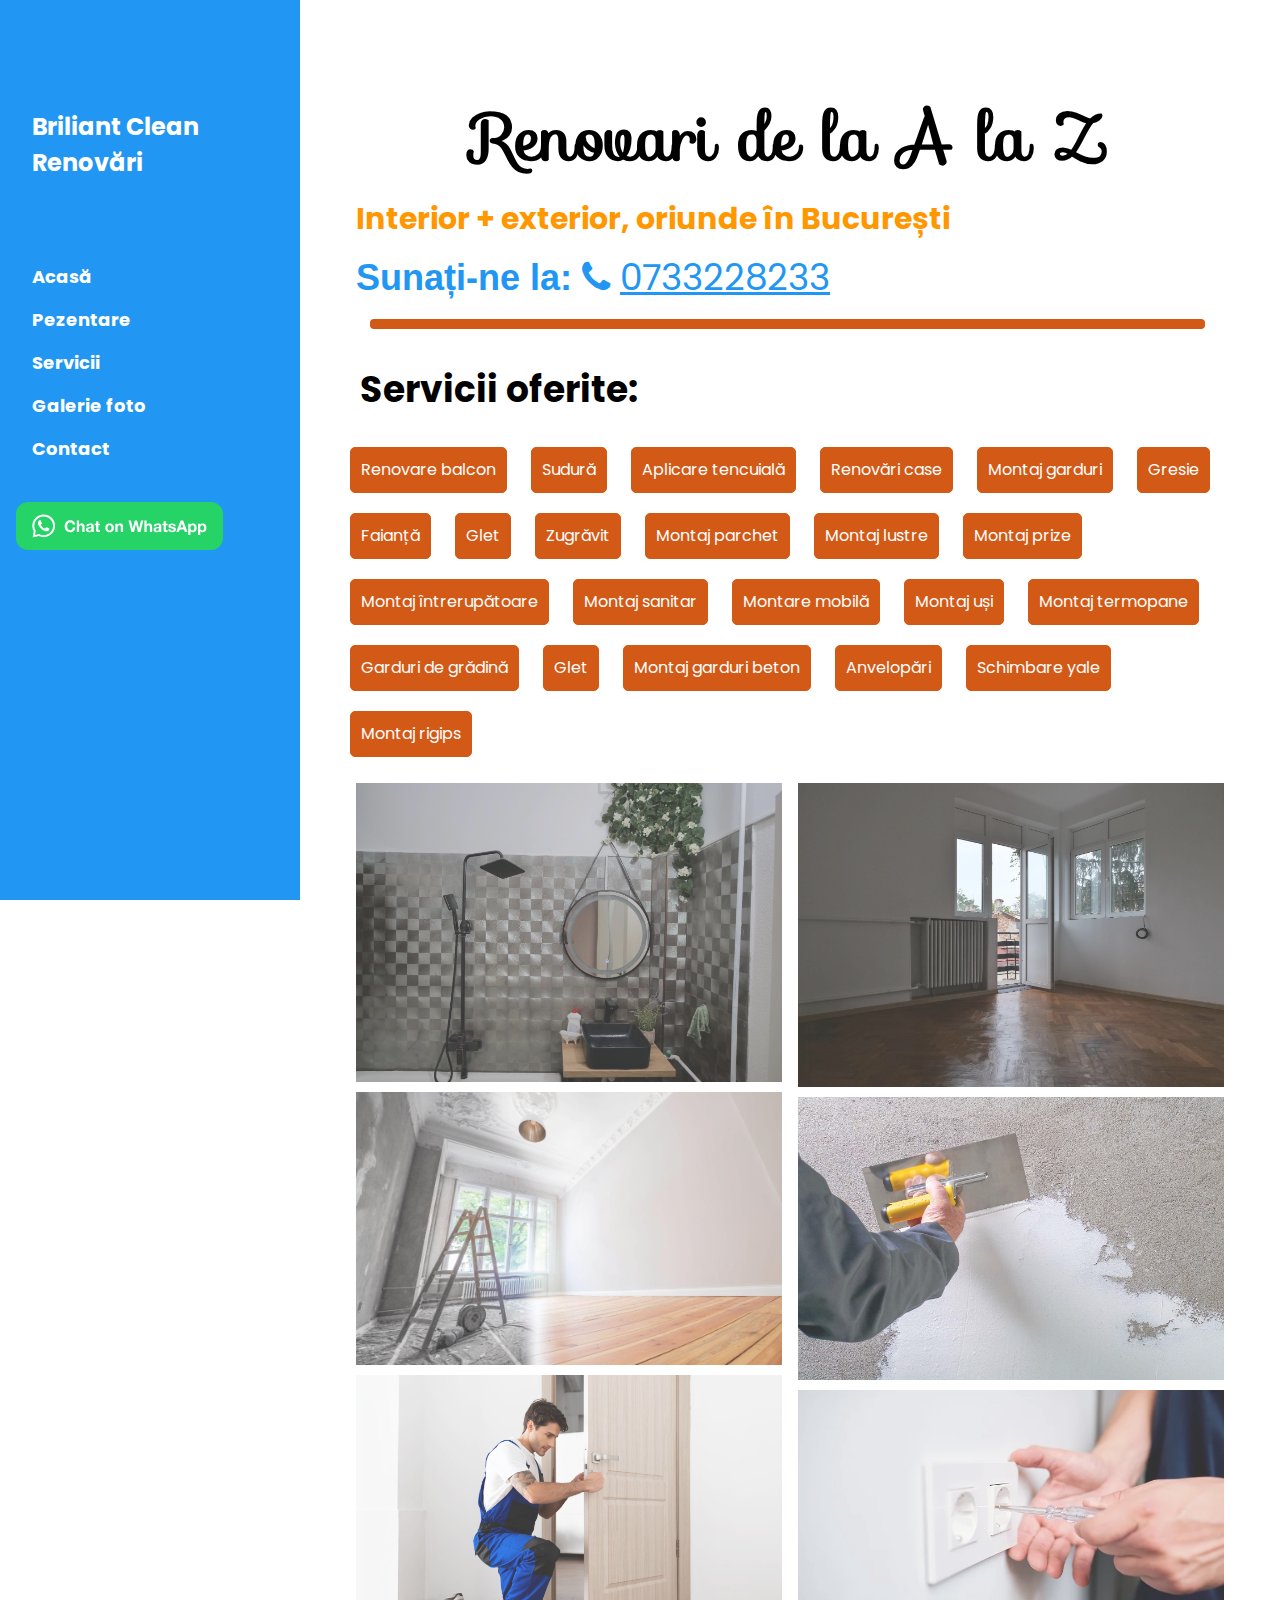
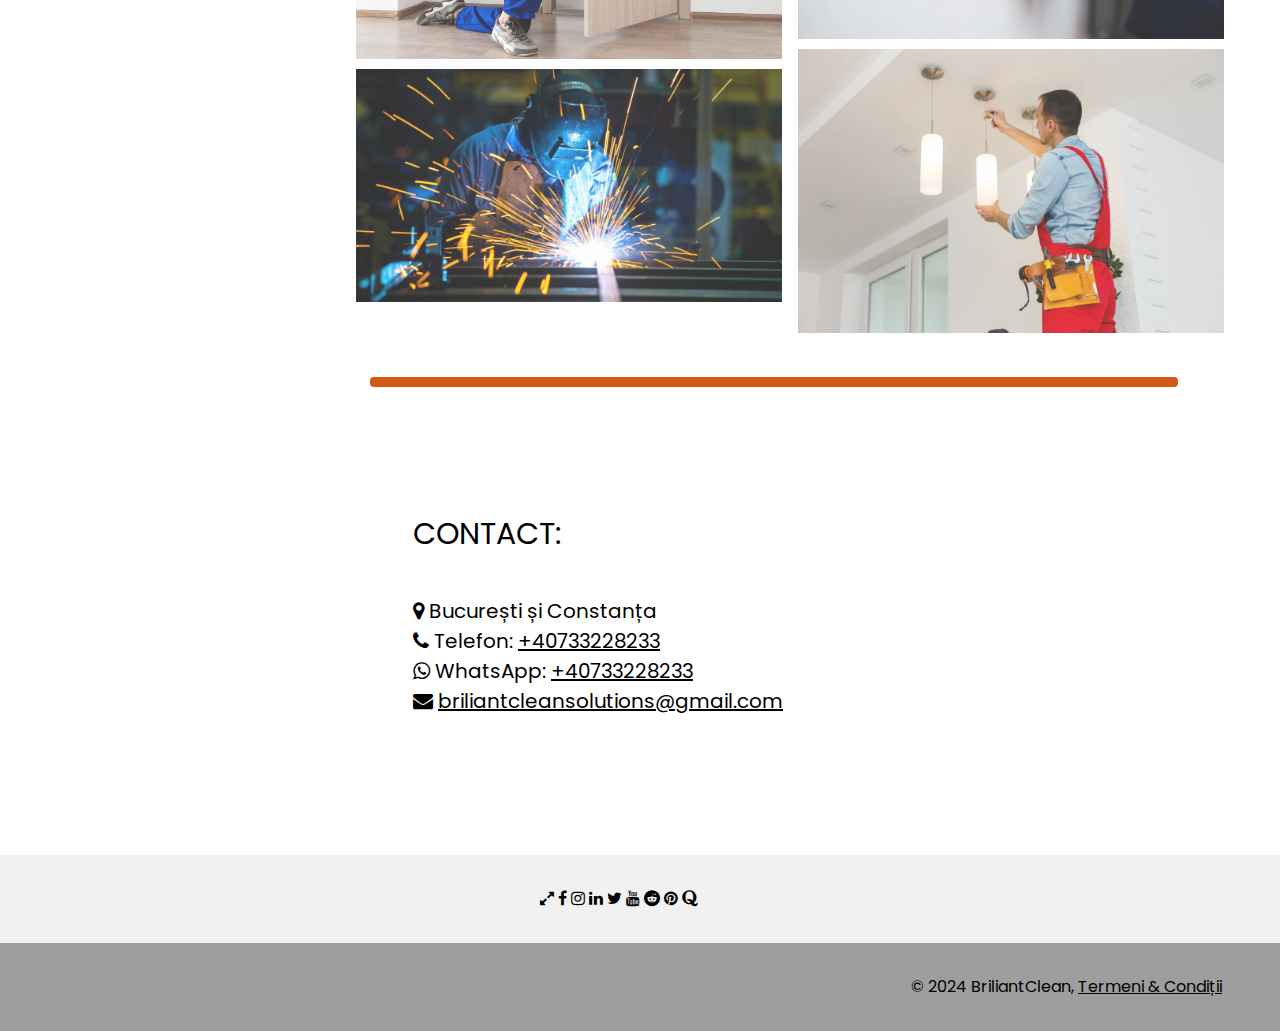
<file: index.html>
<!DOCTYPE html>
<html lang="ro">

<head>
    <title>Briliant Clean</title>
    <meta charset="UTF-8">
    <meta name="description" content="Renovări de la A la Z, interior + exterior, oriunde în București">
    <meta name="keywords"
        content="renovări, zugrăvit, glet, montaj parchet, montaj lustre, reparații prize, reparații întrerupătoare, montări sanitare, montare mobilă, montări uși, montări termopane, garduri de grădină, glet, montaj plăci beton, anvelopări, achimbare yale, sudură, montaj rigips">
    <meta name="author" content="Briliant Clean">
    <meta name="viewport" content="width=device-width, initial-scale=1">

    <link rel="stylesheet" href="https://www.w3schools.com/w3css/4/w3.css">
    <link rel="stylesheet" href="https://fonts.googleapis.com/css?family=Poppins">
    <link rel="stylesheet" href="https://cdnjs.cloudflare.com/ajax/libs/font-awesome/4.7.0/css/font-awesome.min.css">
    <link rel="stylesheet" href="resurse/css/style.css">
    <link rel="stylesheet" href="https://fonts.googleapis.com/css?family=Sofia">

    <link rel="icon" type="image/png" href="resurse/favicon.png">

    <!--Start of Tawk.to Script-->
    <script type="text/javascript">
        var Tawk_API = Tawk_API || {}, Tawk_LoadStart = new Date();
        (function () {
            var s1 = document.createElement("script"), s0 = document.getElementsByTagName("script")[0];
            s1.async = true;
            s1.src = 'https://embed.tawk.to/662a7387a0c6737bd1305a8b/1hsat6igj';
            s1.charset = 'UTF-8';
            s1.setAttribute('crossorigin', '*');
            s0.parentNode.insertBefore(s1, s0);
        })();
    </script>
    <!--End of Tawk.to Script-->

    <!-- Metricool -->
    <script>function loadScript(a) { var b = document.getElementsByTagName("head")[0], c = document.createElement("script"); c.type = "text/javascript", c.src = "https://tracker.metricool.com/resources/be.js", c.onreadystatechange = a, c.onload = a, b.appendChild(c) } loadScript(function () { beTracker.t({ hash: "afdb94eff4b3b4f4590b4dbea5369386" }) });</script>
    <!-- End Metricool -->

    <!-- Google tag (gtag.js) -->
    <script async src="https://www.googletagmanager.com/gtag/js?id=AW-16576055877">
    </script>
    <script>
      window.dataLayer = window.dataLayer || [];
      function gtag(){dataLayer.push(arguments);}
      gtag('js', new Date());
    
      gtag('config', 'AW-16576055877');
    </script>
        
</head>

<body>

    <!-- Sidebar/menu -->
    <nav class="w3-sidebar w3-blue w3-collapse w3-top w3-large w3-padding"
        style="z-index:3;width:300px;font-weight:bold;" id="mySidebar"><br>
        <a href="javascript:void(0)" onclick="w3_close()" class="w3-button w3-hide-large w3-display-topleft"
            style="width:100%;font-size:22px"> Închidere meniu</a>
        <div class="w3-container">
            <h3 class="w3-padding-64"><b>Briliant Clean<br>Renovări</b></h3>
        </div>
        <div class="w3-bar-block">
            <a href="#" onclick="w3_close()" class="w3-bar-item w3-button w3-hover-white">Acasă</a>
            <a href="#showcase" onclick="w3_close()" class="w3-bar-item w3-button w3-hover-white">Pezentare</a>
            <a href="#services" onclick="w3_close()" class="w3-bar-item w3-button w3-hover-white">Servicii</a>
            <a href="#galerie" onclick="w3_close()" class="w3-bar-item w3-button w3-hover-white">Galerie foto</a>
            <a href="#contact" onclick="w3_close()" class="w3-bar-item w3-button w3-hover-white">Contact</a>
        </div>
        <div class="w3-padding-32">
            <a aria-label=" Chat on WhatsApp" href="https://wa.me/+40733228233"> <img alt="Chat on WhatsApp"
                    src="resurse/imagini/WhatsAppButtonGreenLarge.svg" />
        </div>

    </nav>

    <!-- Top menu on small screens -->
    <header class="w3-container w3-top w3-hide-large w3-blue w3-xlarge w3-padding">
        <a href="javascript:void(0)" class="w3-button w3-blue w3-margin-right" onclick="w3_open()">☰</a>
        <span>Briliant Clean</span>
    </header>

    <!-- Overlay effect when opening sidebar on small screens -->
    <div class="w3-overlay w3-hide-large" onclick="w3_close()" style="cursor:pointer" title="close side menu"
        id="myOverlay"></div>

    <!-- !PAGE CONTENT! -->
    <div class="w3-main" style="margin-left:340px;margin-right:40px">

        <!-- Header -->
        <div class="w3-container" style="margin-top:80px" id="showcase">
            <h1 class="w3-jumbo" style="text-align: center; font-family: Sofia, sans-serif;">
                <b>Renovari de la A la Z</b>
            </h1>
            <h2 class="w3-text-orange"><b>Interior + exterior, oriunde în București</b></h2>
            <h2 class="w3-xxlarge w3-text-blue"><b style="font-family: Helvetica, sans-serif;">Sunați-ne la:</b> <i
                    class="fa fa-phone"></i> <a href="tel:+40733228233">0733228233</a></h2>
            <hr style="width:95%;border:5px solid #d35916; margin:14px;" class="w3-round">
        </div>

        <!-- Services -->
        <div id="services">
            <h1 class="w3-xxlarge" style="margin:10px; padding:10px;"><b>Servicii oferite:</b></h1>
            <span class="serviciu">Renovare balcon</span>
            <span class="serviciu">Sudură</span>
            <span class="serviciu">Aplicare tencuială</span>
            <span class="serviciu">Renovări case</span>
            <span class="serviciu">Montaj garduri</span>
            <span class="serviciu">Gresie</span>
            <span class="serviciu">Faianță</span>
            <span class="serviciu">Glet</span>
            <span class="serviciu">Zugrăvit</span>
            <span class="serviciu">Montaj parchet</span>
            <span class="serviciu">Montaj lustre</span>
            <span class="serviciu">Montaj prize</span>
            <span class="serviciu">Montaj întrerupătoare</span>
            <span class="serviciu">Montaj sanitar</span>
            <span class="serviciu">Montare mobilă</span>
            <span class="serviciu">Montaj uși </span>
            <span class="serviciu">Montaj termopane</span>
            <span class="serviciu">Garduri de grădină</span>
            <span class="serviciu">Glet</span>
            <span class="serviciu">Montaj garduri beton</span>
            <span class="serviciu">Anvelopări</span>
            <span class="serviciu">Schimbare yale</span>
            <span class="serviciu">Montaj rigips</span>
        </div>

        <!-- Photo grid (modal) -->
        <div class="w3-row-padding" id="galerie">
            <div class="w3-half">
                <img src="resurse/imagini/photo7.jpeg" style="width:100%" onclick="onClick(this)" alt="Baie renovată">
                <img src="resurse/imagini/photo1.jpg" style="width:100%" onclick="onClick(this)" alt="Zugrăvit">
                <img src="resurse/imagini/photo2.jpg" style="width:100%" onclick="onClick(this)" alt="Montare ușă">
                <img src="resurse/imagini/photo3.jpg" style="width:100%" onclick="onClick(this)" alt="Sudură">
            </div>

            <div class="w3-half">
                <img src="resurse/imagini/photo8.jpeg" style="width:100%" onclick="onClick(this)" alt="Cameră renovată">
                <img src="resurse/imagini/photo4.jpg" style="width:100%" onclick="onClick(this)" alt="Aplciare glet">
                <img src="resurse/imagini/photo5.webp" style="width:100%" onclick="onClick(this)" alt="Montare prize">
                <img src="resurse/imagini/photo6.jpg" style="width:100%" onclick="onClick(this)" alt="Montare lustră">
            </div>
        </div>

        <!-- Modal for full size images on click-->
        <div id="modal01" class="w3-modal w3-black" style="padding-top:0" onclick="this.style.display='none'">
            <span class="w3-button w3-black w3-xxlarge w3-display-topright">×</span>
            <div class="w3-modal-content w3-animate-zoom w3-center w3-transparent w3-padding-64">
                <img id="img01" class="w3-image">
                <p id="caption"></p>
            </div>
        </div>

        <!-- The Contact Section -->
        <div id="contact">
            <style>

            </style>
            <div class="w3-container" style="padding:0px; margin:30px;">
                <hr style="width:95%;border:5px solid #d35916; " class="w3-round">
            </div>

            <div class="w3-container w3-content w3-padding-64" style="max-width:800px" id="contact">
                <div class="contact_container">
                    <div class="column1_contact">
                        <div>
                            <h2>CONTACT:</h2><br>
                            <i class="fa fa-map-marker"></i> București și Constanța<br>
                            <i class="fa fa-phone"></i> Telefon: <a href="tel:+40733228233">+40733228233</a><br>
                            <i class="fa fa-whatsapp"></i> WhatsApp: <a
                                href="https://wa.me/+40733228233">+40733228233</a><br>
                            <i class="fa fa-envelope"> </i>
                            <a href="mailto:briliantcleansolutions@gmail.com">
                                briliantcleansolutions@gmail.com
                            </a>


                        </div>

                    </div>
                    <div class="column2_contact">
                        <iframe
                            src="https://www.google.com/maps/embed?pb=!1m18!1m12!1m3!1d182321.82042004252!2d25.929481835357393!3d44.43770675696392!2m3!1f0!2f0!3f0!3m2!1i1024!2i768!4f13.1!3m3!1m2!1s0x40b1f93abf3cad4f%3A0xac0632e37c9ca628!2sBucharest!5e0!3m2!1sen!2sro!4v1714066875016!5m2!1sen!2sro"
                            width="300" height="200" style="border:0;" allowfullscreen="" loading="lazy"
                            referrerpolicy="no-referrer-when-downgrade"></iframe>
                    </div>
                </div>

            </div>

        </div>

        <!-- End page content -->
    </div>

    <!-- W3.CSS Container -->
    <div class="w3-light-grey w3-container w3-padding-16" style="margin-top:75px;padding-right:58px">
        <p class="w3-center">
            <a href="https://linktr.ee/briliantclean" target="_blank"><i class="fa fa-expand"></i></a>
            <a href="https://www.facebook.com/profile.php?id=61558759628865" target="_blank"><i
                    class="fa fa-facebook"></i></a>
            <a href="https://www.instagram.com/briliantclean" target="_blank"><i class="fa fa-instagram"></i></a>
            <a href="https://www.linkedin.com/in/briliant-clean-186422306" target="_blank"><i
                    class="fa fa-linkedin"></i></a>
            <a href="https://twitter.com/briliantclean" target="_blank"><i class="fa fa-twitter"></i></a>
            <a href="https://www.youtube.com/channel/UCuTC1NFOYt14DBYbmQOIboQ" target="_blank"><i
                    class="fa fa-youtube"></i></a>
            <a href="https://www.reddit.com/user/briliantclean" target="_blank"><i class="fa fa-reddit"></i></a>
            <a href="https://www.pinterest.com/briliantclean" target="_blank"><i class="fa fa-pinterest"></i></a>
            <a href="https://www.quora.com/profile/Briliant-Clean" target="_blank"><i class="fa fa-quora"></i></a>
        </p>
    </div>
    <div class="w3-grey w3-container w3-padding-16" style="padding-right:58px">
        <p class="w3-right">© 2024 BriliantClean, <a href="pagini/terms-and-conditions.html"> Termeni &amp;
                Condiții</a></p>
    </div>

    <script>
        // Script to open and close sidebar
        function w3_open() {
            document.getElementById("mySidebar").style.display = "block";
            document.getElementById("myOverlay").style.display = "block";
        }

        function w3_close() {
            document.getElementById("mySidebar").style.display = "none";
            document.getElementById("myOverlay").style.display = "none";
        }

        // Modal Image Gallery
        function onClick(element) {
            document.getElementById("img01").src = element.src;
            document.getElementById("modal01").style.display = "block";
            var captionText = document.getElementById("caption");
            captionText.innerHTML = element.alt;
        }
    </script>

</body>

</html>
</file>
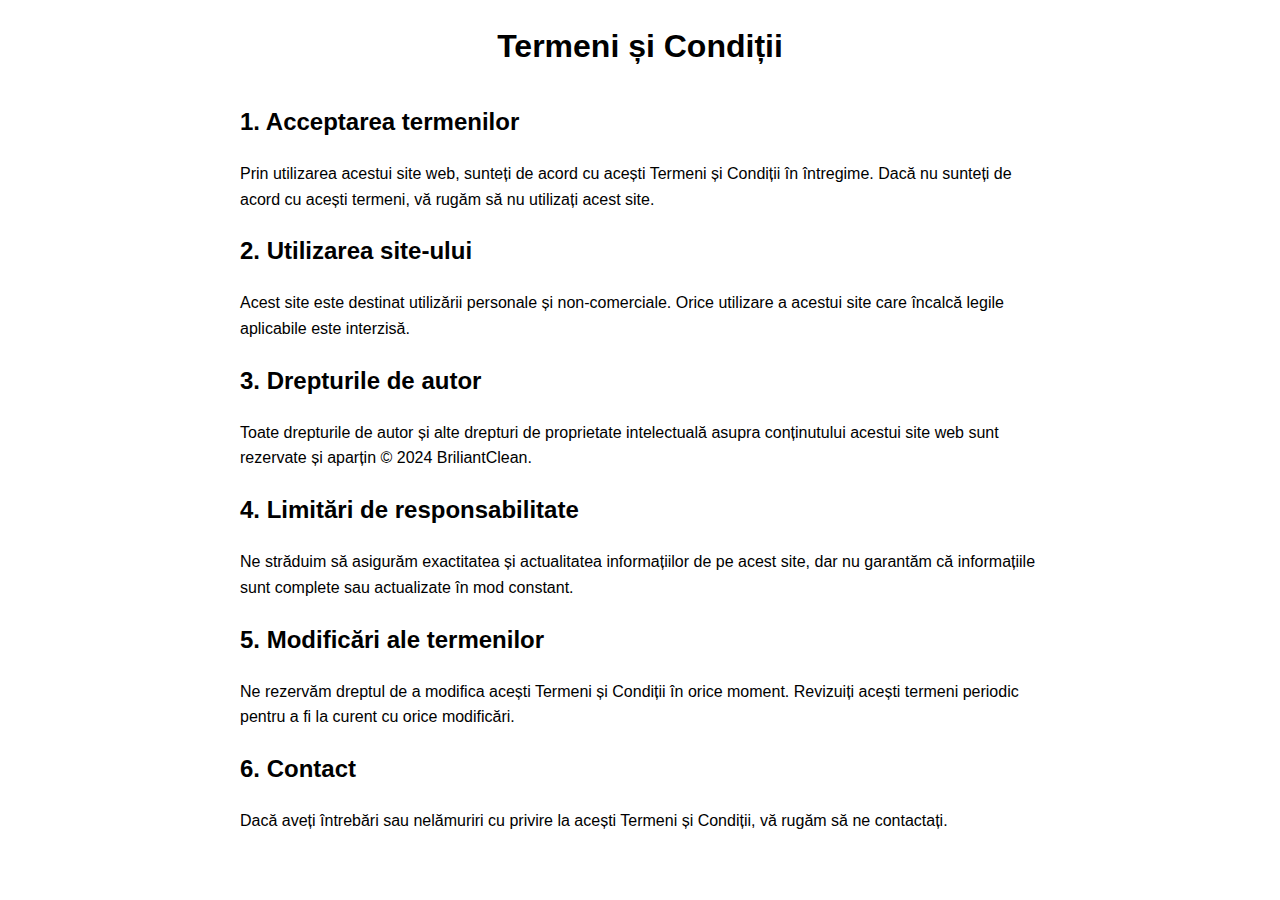
<file: pagini/terms-and-conditions.html>
<!DOCTYPE html>
<html lang="en">

<head>
    <meta charset="UTF-8">
    <meta name="viewport" content="width=device-width, initial-scale=1.0">
    <title>Termeni și Condiții</title>
    <style>
        body {
            font-family: Arial, sans-serif;
            line-height: 1.6;
            margin: 20px;
        }

        h1 {
            text-align: center;
        }

        .container {
            max-width: 800px;
            margin: auto;
        }

        .terms {
            margin-top: 30px;
        }

        .terms h2 {
            margin-top: 20px;
        }
    </style>
</head>

<body>
    <div class="container">
        <h1>Termeni și Condiții</h1>

        <div class="terms">
            <h2>1. Acceptarea termenilor</h2>
            <p>Prin utilizarea acestui site web, sunteți de acord cu acești Termeni și Condiții în întregime. Dacă nu
                sunteți de acord cu acești termeni, vă rugăm să nu utilizați acest site.</p>

            <h2>2. Utilizarea site-ului</h2>
            <p>Acest site este destinat utilizării personale și non-comerciale. Orice utilizare a acestui site care
                încalcă legile aplicabile este interzisă.</p>

            <h2>3. Drepturile de autor</h2>
            <p>Toate drepturile de autor și alte drepturi de proprietate intelectuală asupra conținutului acestui site
                web sunt rezervate și aparțin © 2024 BriliantClean.</p>

            <h2>4. Limitări de responsabilitate</h2>
            <p>Ne străduim să asigurăm exactitatea și actualitatea informațiilor de pe acest site, dar nu garantăm că
                informațiile sunt complete sau actualizate în mod constant.</p>

            <h2>5. Modificări ale termenilor</h2>
            <p>Ne rezervăm dreptul de a modifica acești Termeni și Condiții în orice moment. Revizuiți acești termeni
                periodic pentru a fi la curent cu orice modificări.</p>

            <h2>6. Contact</h2>
            <p>Dacă aveți întrebări sau nelămuriri cu privire la acești Termeni și Condiții, vă rugăm să ne contactați.
            </p>
        </div>
    </div>
</body>

</html>
</file>
<file: resurse/css/style.css>
body,
h1,
h2,
h3,
h4,
h5 {
    font-family: "Poppins", sans-serif
}

body {
    font-size: 16px;
}

.w3-half img {
    margin-bottom: -6px;
    margin-top: 16px;
    opacity: 0.8;
    cursor: pointer
}

.w3-half img:hover {
    opacity: 1
}

/* Style contact */
.contact_container {
    max-width: 800px;
    margin: auto;
    display: flex;
}

.column1_contact {
    flex: 1;
    display: flex;
    align-items: center;
    justify-content: center;
    font-size: 20px;
}

.column2_contact {
    flex: 1;
    display: flex;
    justify-content: center;
}

iframe {
    width: 80%;
    height: 200px;
    border: none;
}


@media screen and (max-width: 600px) {
    .contact_container {
        flex-direction: column;
        /* schimbarea layout-ului pentru ecrane mici */
    }

    .column1_contact,
    .column2_contact {
        flex-basis: 100%;
        /* resetarea flex-basis-ului pentru a ocupa întreaga lățime pe ecrane mici */
        margin-bottom: 20px;
        /* adăugarea unui spațiu între coloane pe ecrane mici */
    }
}

/* Style services */
.serviciu {
    display: inline-block;
    margin: 10px;
    padding: 10px;
    border: 1px solid #d35916;
    border-radius: 5px;
    background-color: #d35916;
    color: white;
    /* text-color: white */
}
</file>
